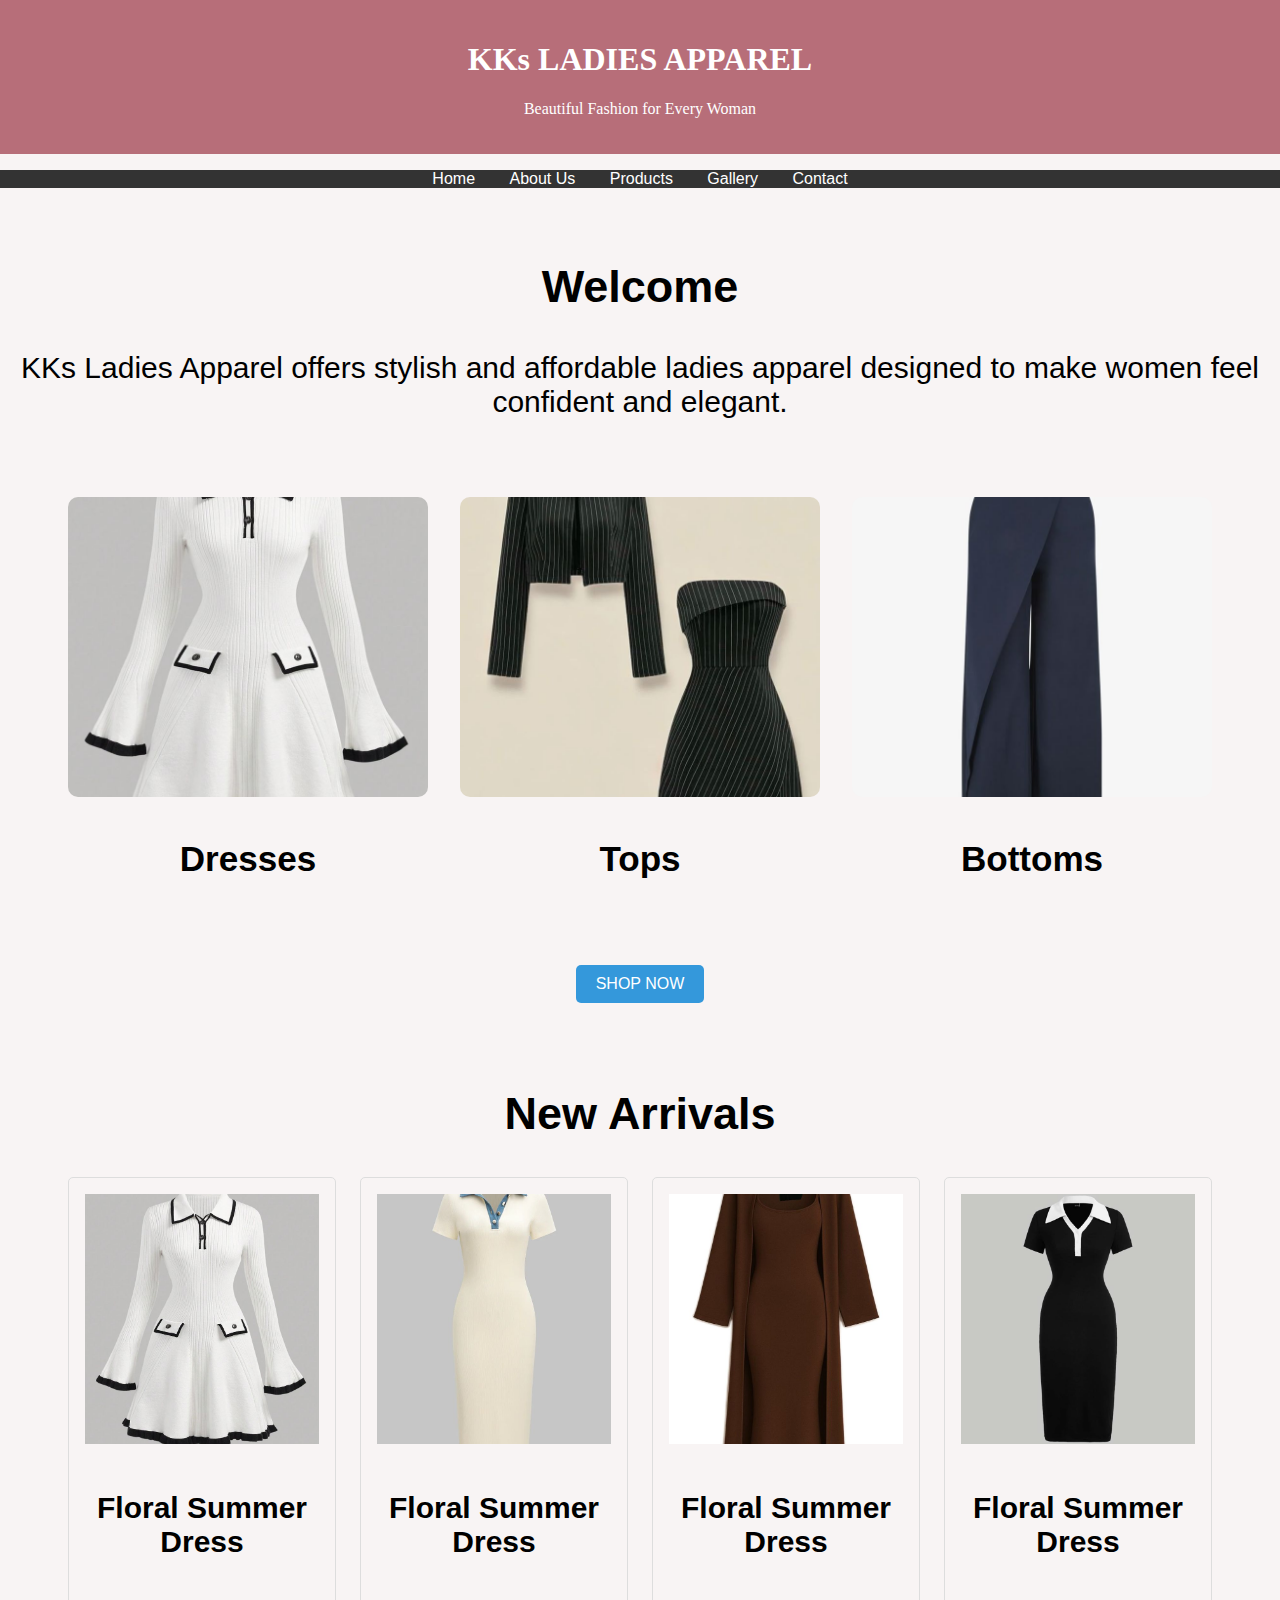
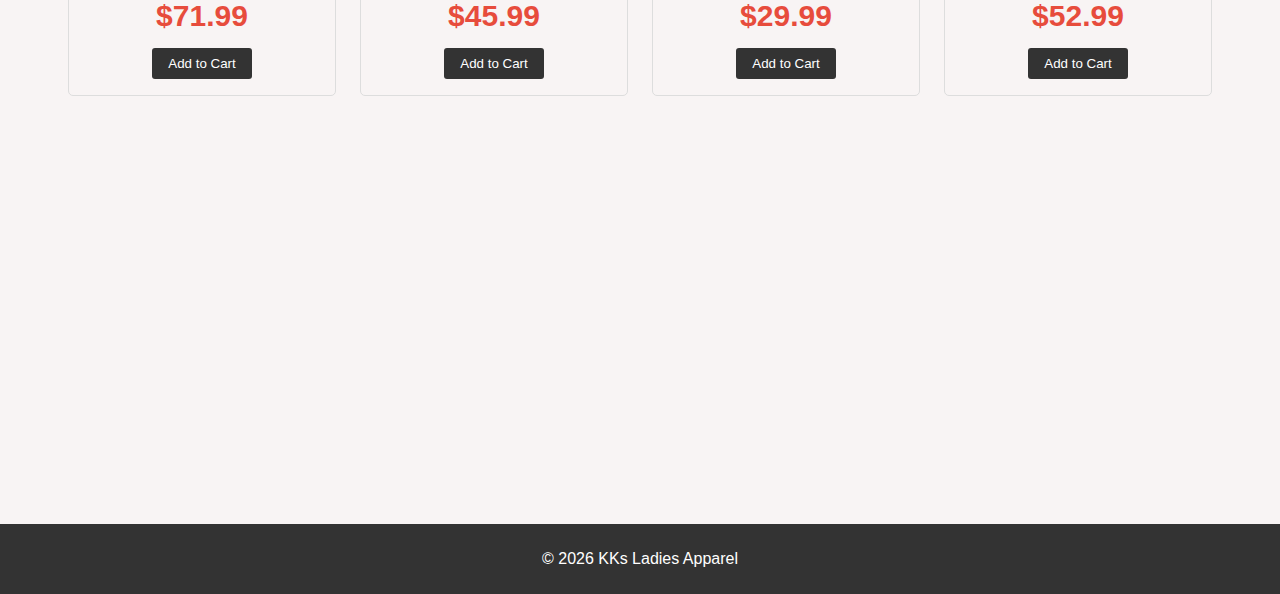
<file: index.html>
<!DOCTYPE html>
<!--
    File: index.html
    Purpose: Home page of the ladies apparel website
-->
<html lang="en">
<head>
    <!-- Character encoding -->
    <meta charset="UTF-8">
    <title>KKs LADIES APPAREL | Home</title>
    <!-- External CSS link -->
    <link rel="stylesheet" href="css/style.css">
</head>
<body>

<!-- Website header -->
<header>
    <h1>KKs LADIES APPAREL</h1>
    <p>Beautiful Fashion for Every Woman</p>
</header>

<!-- Navigation menu -->
<nav>
    <ul>
        <!-- Navigation links -->
        <li><a href="index.html">Home</a></li>
        <li><a href="about.html">About Us</a></li>
        <li><a href="products.html">Products</a></li>
        <li><a href="gallery.html">Gallery</a></li>
        <li><a href="contact.html">Contact</a></li>
    </ul>
</nav>

<!-- Main content section -->
<section class="content">
    <h2>Welcome</h2>
    <p>
        KKs Ladies Apparel offers stylish and affordable ladies apparel designed
        to make women feel confident and elegant.
    </p>
    <div class="categories">
    <div class="category-card">
        <img src="img/Teen Girls Colorblock Trim & Flap Detail Button Up Sweater Dress, Collegiate Elegant Style For Date, Party, Holiday, Travel, Flared, Chunky Knit, Autumn_Winter.jfif" alt="Dresses">
        <h3>Dresses</h3>
    </div>
    <div class="category-card">
        <img src="img/EEEE.jfif" alt="Tops">
        <h3>Tops</h3>
    </div>
    <div class="category-card">
        <img src="img/bottoms.jfif" alt="Bottoms">
        <h3>Bottoms</h3>
    </div>
</div>
<a href="products.html" class="button">SHOP NOW</a>
<div class="product-grid">
    <h2>New Arrivals</h2>
    <div class="products">
        <div class="product-card">
            <img src="img/Teen Girls Colorblock Trim & Flap Detail Button Up Sweater Dress, Collegiate Elegant Style For Date, Party, Holiday, Travel, Flared, Chunky Knit, Autumn_Winter.jfif" alt="Floral Dress">
            <h4>Floral Summer Dress</h4>
            <p class="price">$71.99</p>
            <button>Add to Cart</button>
        </div>
        <div class="product-card">
            <img src="img/download.jfif" alt="Floral Dress">
            <h4>Floral Summer Dress</h4>
            <p class="price">$45.99</p>
            <button>Add to Cart</button>
        </div>
        <div class="product-card">
            <img src="img/download (1).jfif" alt="Floral Dress">
            <h4>Floral Summer Dress</h4>
            <p class="price">$29.99</p>
            <button>Add to Cart</button>
        </div>
        <div class="product-card">
            <img src="img/Preppy Style Black And White Contrast Collar Button Front Dress.jfif" alt="Floral Dress">
            <h4>Floral Summer Dress</h4>
            <p class="price">$52.99</p>
            <button>Add to Cart</button>
        </div>
        
    </div>
</div>
</section>

<!-- Footer -->
 <br><br><br><br><br><br><br><br><br><br><br><br><br><br><br><br><br><br><br><br>
<footer>
    <p>&copy; 2026 KKs Ladies Apparel</p>
</footer>

</body>
</html>
</file>
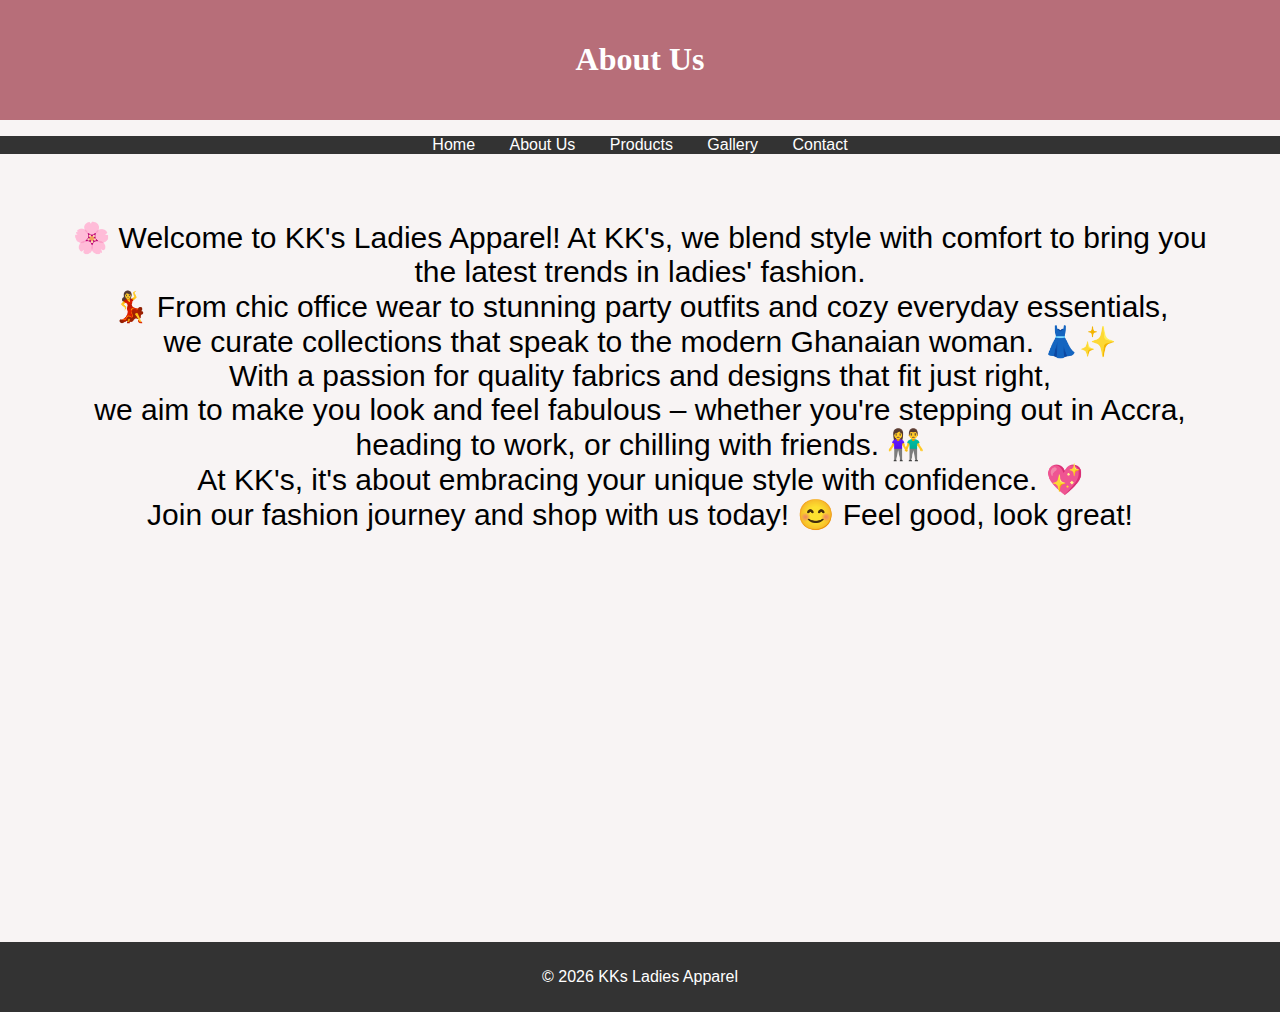
<file: about.html>
<!DOCTYPE html>
<!-- About page -->
<html lang="en">
<head>
    <meta charset="UTF-8">
    <title>About Us</title>
    <link rel="stylesheet" href="css/style.css">
</head>
<body>

<header>
    <h1>About Us</h1>
</header>

<nav>
    <ul>
        <li><a href="index.html">Home</a></li>
        <li><a href="about.html">About Us</a></li>
        <li><a href="products.html">Products</a></li>
        <li><a href="gallery.html">Gallery</a></li>
        <li><a href="contact.html">Contact</a></li>
    </ul>
</nav>

<section class="content">
    <p>
        🌸 Welcome to KK's Ladies Apparel!

At KK's, we blend style with comfort to bring you <br> the latest trends in ladies' fashion. <br> 💃
From chic office wear to stunning party outfits and cozy everyday essentials, <br>we curate collections that speak to the modern Ghanaian woman. 👗✨<br>
With a passion for quality fabrics and designs that fit just right, <br>we aim to make you look and feel fabulous – whether you're stepping out in Accra, <br>
heading to work, or chilling with friends. 👫<br>
At KK's, it's about embracing your unique style with confidence. 💖 <br>
Join our fashion journey and shop with us today!

😊 Feel good, look great!
    </p>
</section>
<br><br><br><br><br><br><br><br><br><br><br><br><br><br><br><br><br><br><br><br>
<footer>
    <p>&copy; 2026 KKs Ladies Apparel</p>
</footer>

</body>
</html>
</file>
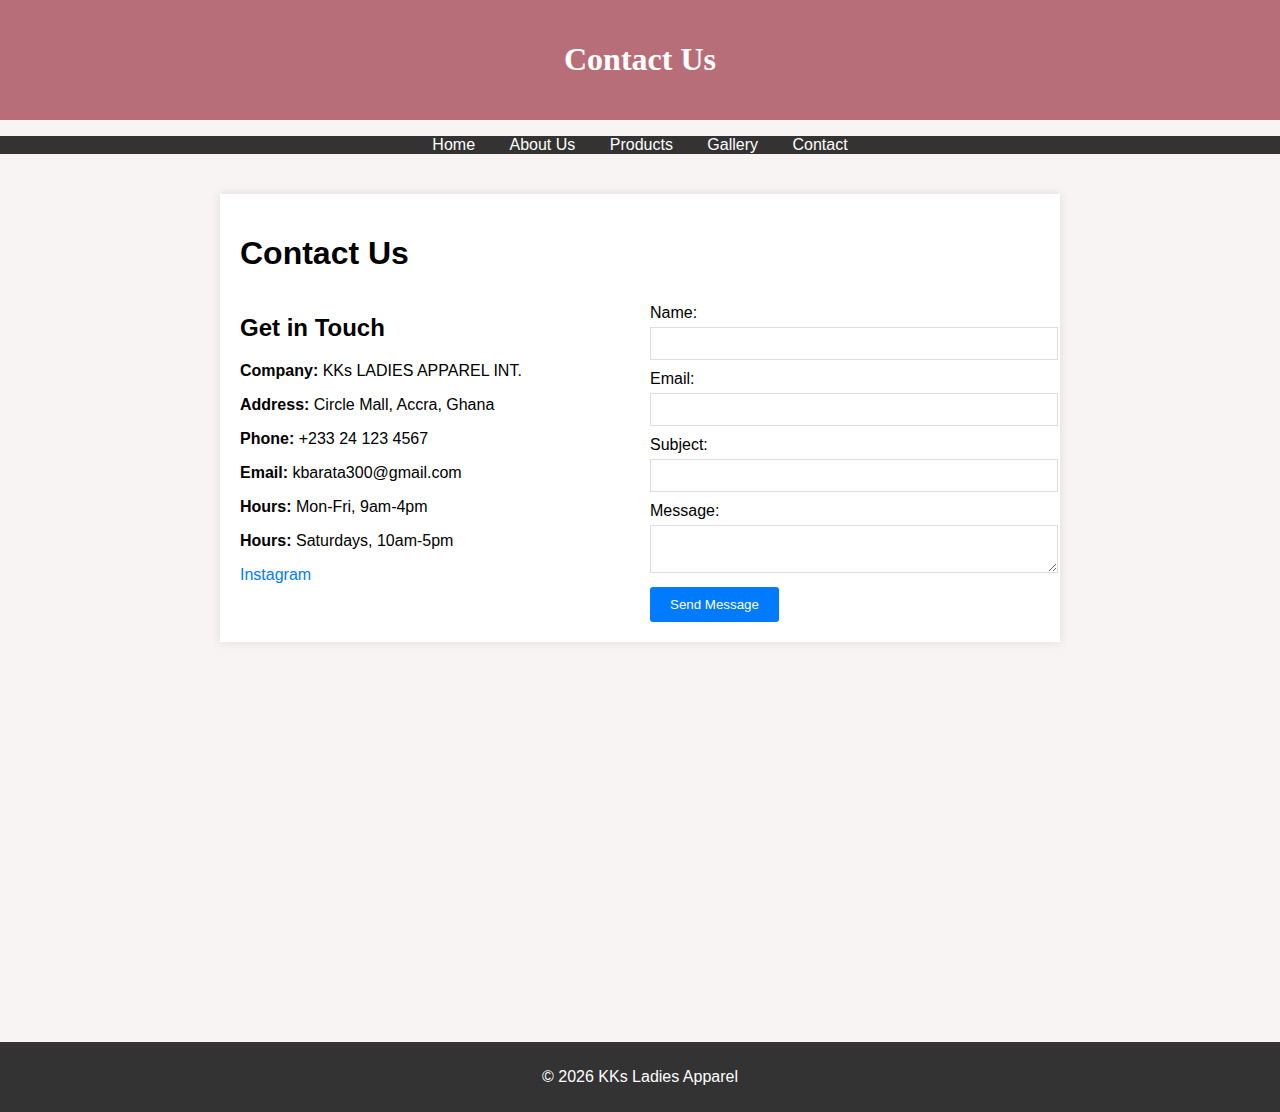
<file: contact.html>
<!DOCTYPE html>
<!-- Contact page -->
<html lang="en">
<head>
    <meta charset="UTF-8">
    <title>Contact</title>
    <link rel="stylesheet" href="css/style.css">
</head>
<body>

<header>
    <h1>Contact Us</h1>
</header>

<nav>
    <ul>
        <li><a href="index.html">Home</a></li>
        <li><a href="about.html">About Us</a></li>
        <li><a href="products.html">Products</a></li>
        <li><a href="gallery.html">Gallery</a></li>
        <li><a href="contact.html">Contact</a></li>
    </ul>
</nav>

<section class="contact-section">
        <h1>Contact Us</h1>
        <div class="contact-container">
            <div class="contact-info">
                <h2>Get in Touch</h2>
                <p><strong>Company:</strong> KKs LADIES APPAREL INT.</p>
                <p><strong>Address:</strong> Circle Mall, Accra, Ghana</p>
                <p><strong>Phone:</strong> +233 24 123 4567</p>
                <p><strong>Email:</strong> kbarata300@gmail.com</p>
                <p><strong>Hours:</strong> Mon-Fri, 9am-4pm</p>
                <p><strong>Hours:</strong> Saturdays, 10am-5pm</p>
                <div class="social-links">
                    <a href=" "> Instagram</a>                                                              
                </div>
            </div>
            <form class="contact-form">
                <label for="name">Name:</label>
                <input type="text" id="name" required>
                <label for="email">Email:</label>
                <input type="email" id="email" required>
                <label for="subject">Subject:</label>
                <input type="text" id="subject">
                <label for="message">Message:</label>
                <textarea id="message" required></textarea>
                <button type="submit">Send Message</button>
            </form>
        </div>
    </section>
<br><br><br><br><br><br><br><br><br><br><br><br><br><br><br><br><br><br><br><br>
<footer>
    <p>&copy; 2026 KKs Ladies Apparel</p>
</footer>

</body>
</html>
</file>
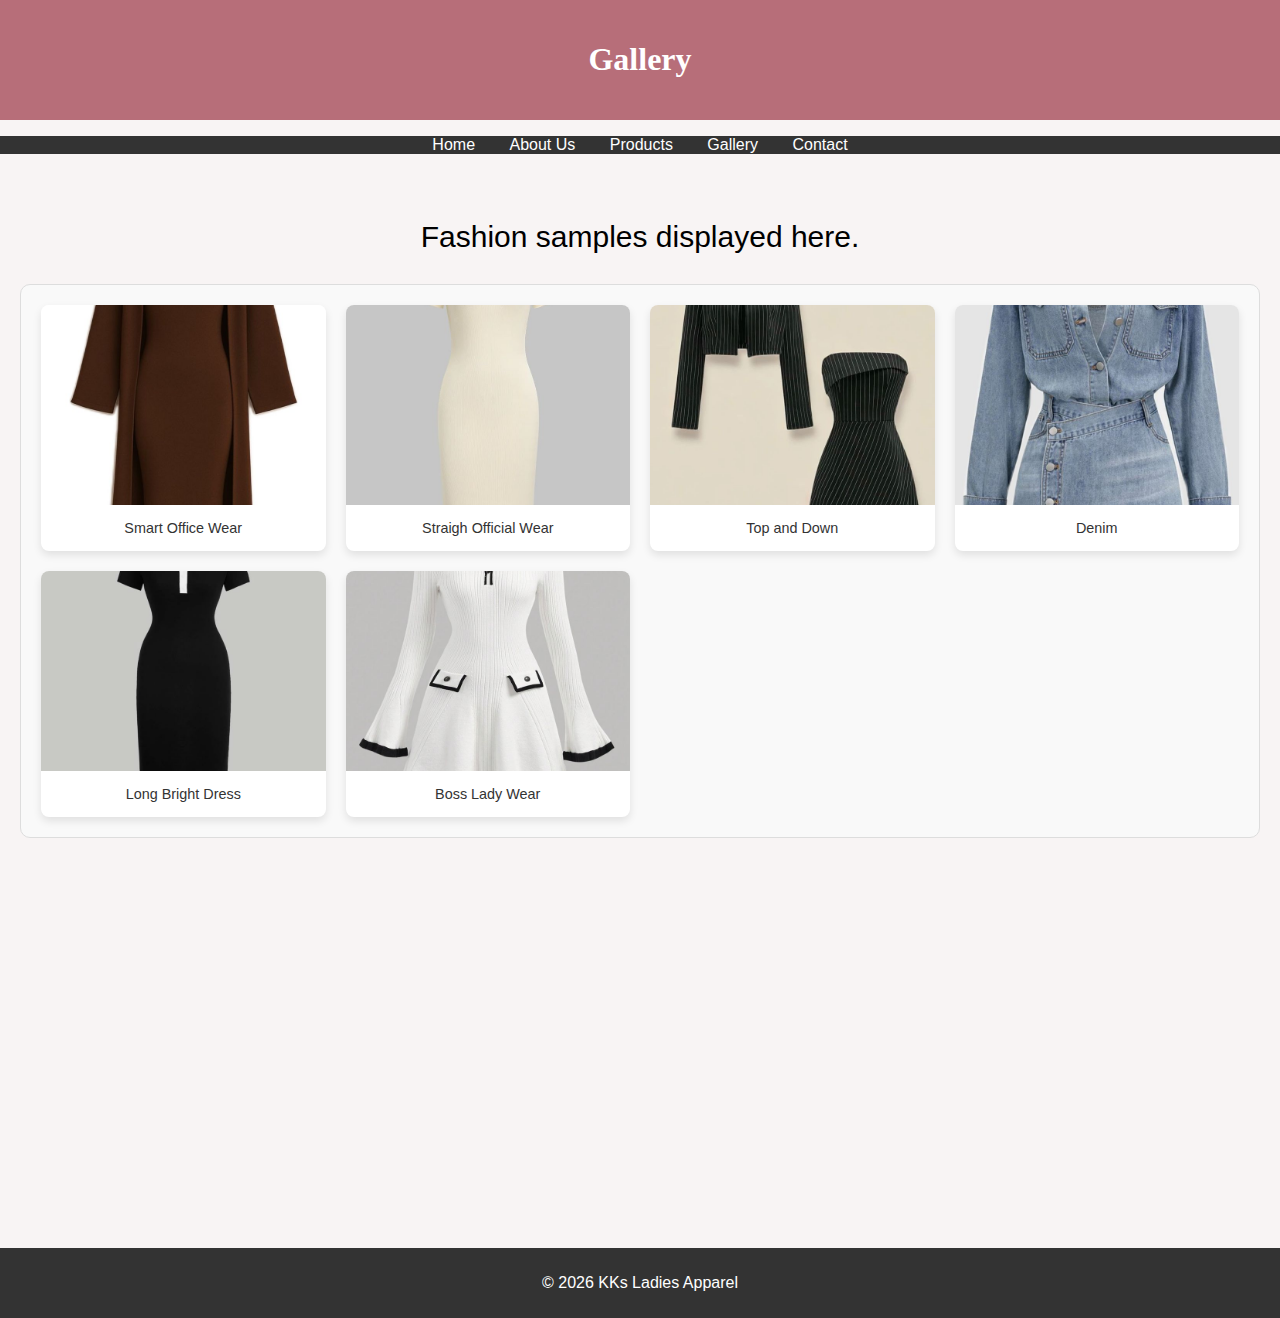
<file: gallery.html>
<!DOCTYPE html>
<!-- Gallery page -->
<html lang="en">
<head>
    <meta charset="UTF-8">
    <title>Gallery</title>
    <link rel="stylesheet" href="css/style.css">
</head>
<body>

<header>
    <h1>Gallery</h1>
</header>

<nav>
    <ul>
        <li><a href="index.html">Home</a></li>
        <li><a href="about.html">About Us</a></li>
        <li><a href="products.html">Products</a></li>
        <li><a href="gallery.html">Gallery</a></li>
        <li><a href="contact.html">Contact</a></li>
    </ul>
</nav>

<section class="content">
    <p>Fashion samples displayed here.</p>
    <div class="photo-container">
    <div class="photo-box">
        <img src="img/download (1).jfif" alt="Photo description">
        <div class="photo-caption">Smart Office Wear</div>
    </div>
    
    <div class="photo-box">
        <img src="img/download.jfif" alt="Photo description">
        <div class="photo-caption">Straigh Official Wear</div>
    </div>
    <div class="photo-box">
        <img src="img/EEEE.jfif" alt="Photo description">
        <div class="photo-caption">Top and Down</div>
    </div>
    <div class="photo-box">
        <img src="img/denim.jfif" alt="Photo description">
        <div class="photo-caption">Denim</div>
    </div>
    
    <div class="photo-box">
        <img src="img/Preppy Style Black And White Contrast Collar Button Front Dress.jfif" alt="Photo description">
        <div class="photo-caption">Long Bright Dress</div>
    </div>
    
    <div class="photo-box">
        <img src="img/Teen Girls Colorblock Trim & Flap Detail Button Up Sweater Dress, Collegiate Elegant Style For Date, Party, Holiday, Travel, Flared, Chunky Knit, Autumn_Winter.jfif" alt="Photo description">
        <div class="photo-caption">Boss Lady Wear</div>
    </div>
</div>
</section>
<br><br><br><br><br><br><br><br><br><br><br><br><br><br><br><br><br><br><br><br>
<footer>
    <p>&copy; 2026 KKs Ladies Apparel</p>
</footer>

</body>
</html>
</file>
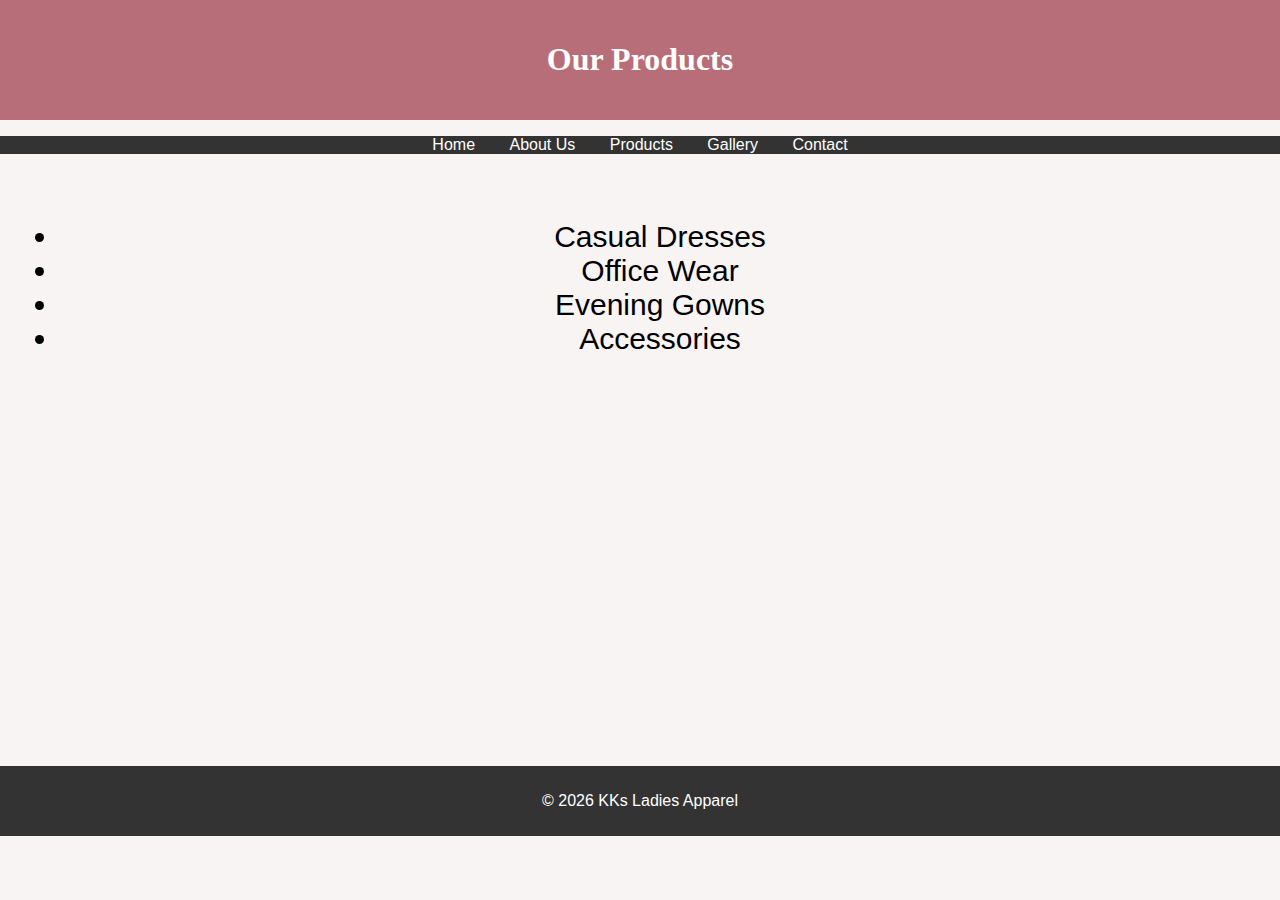
<file: products.html>
<!DOCTYPE html>
<!-- Products page -->
<html lang="en">
<head>
    <meta charset="UTF-8">
    <title>Products</title>
    <link rel="stylesheet" href="css/style.css">
</head>
<body>

<header>
    <h1>Our Products</h1>
</header>

<nav>
    <ul>
        <li><a href="index.html">Home</a></li>
        <li><a href="about.html">About Us</a></li>
        <li><a href="products.html">Products</a></li>
        <li><a href="gallery.html">Gallery</a></li>
        <li><a href="contact.html">Contact</a></li>
    </ul>
</nav>

<section class="content">
    <ul>
        <li>Casual Dresses</li>
        <li>Office Wear</li>
        <li>Evening Gowns</li>
        <li>Accessories</li>
    </ul>
</section>
<br><br><br><br><br><br><br><br><br><br><br><br><br><br><br><br><br><br><br><br>
<footer>
    <p>&copy; 2026 KKs Ladies Apparel</p>
</footer>

</body>
</html>
</file>
<file: css/style.css>
/* 
   style.css
   Purpose: Controls the appearance of all HTML pages
*/

body {
    font-family: Arial, sans-serif;
    margin: 0;
    background-color: #f8f4f4;
}

header {
    background-color: #b76e79;
    color: white;
    text-align: center;
    padding: 20px;
    font-family:Cambria, Cochin, Georgia, Times, 'Times New Roman', serif;
}

nav {
    background-color: #333;
}

nav ul {
    list-style: none;
    text-align: center;
    padding: 0;
}

nav ul li {
    display: inline-block;
}

nav ul li a {
    color: white;
    padding: 15px;
    text-decoration: none;
}

nav ul li a:hover {
    background-color: #b76e79;
}

.content {
    padding: 20px;
    text-align: center;
    font-size: 30px;
}
.categories,
 .product-grid {
            padding: 3rem;
            max-width: 1200px;
            margin: 0 auto;
        }
        
        .categories {
            display: grid;
            grid-template-columns: repeat(3, 1fr);
            gap: 2rem;
        }
        
        .category-card {
            text-align: center;
        }
        
        .category-card img {
            width: 100%;
            height: 300px;
            object-fit: cover;
            border-radius: 10px;
        }
         .products {
            display: grid;
            grid-template-columns: repeat(4, 1fr);
            gap: 1.5rem;
            margin-top: 2rem;
        }
        
        .product-card {
            border: 1px solid #ddd;
            padding: 1rem;
            border-radius: 5px;
        }
        
        .product-card img {
            width: 100%;
            height: 250px;
            object-fit: cover;
        }
        
        .price {
            color: #e74c3c;
            font-weight: bold;
            margin: 0.5rem 0;
        }
        
        button {
            background: #333;
            color: white;
            border: none;
            padding: 0.5rem 1rem;
            cursor: pointer;
            border-radius: 3px;
        }

 .photo-container {
        display: grid;
        grid-template-columns: repeat(auto-fill, minmax(250px, 1fr));
        gap: 20px;
        margin: 30px 0;
        padding: 20px;
        background-color: #f9f9f9;
        border-radius: 10px;
        border: 1px solid #ddd;
    }
    
    .photo-box {
        border-radius: 8px;
        overflow: hidden;
        box-shadow: 0 4px 8px rgba(0,0,0,0.1);
        transition: transform 0.3s ease;
        background: white;
    }
    
    .photo-box:hover {
        transform: translateY(-5px);
        box-shadow: 0 6px 12px rgba(0,0,0,0.15);
    }
    
    .photo-box img {
        width: 100%;
        height: 200px;
        object-fit: cover;
        display: block;
    }
    .contact-section {
    max-width: 800px;
    margin: 40px auto;
    padding: 20px;
    background: #fff;
    box-shadow: 0 0 10px rgba(0,0,0,0.1);
}

.contact-container {
    display: flex;
    flex-wrap: wrap;
    gap: 20px;
}

.contact-info, .contact-form {
    flex: 1;
    min-width: 300px;
}

.contact-form label {
    display: block;
    margin-top: 10px;
}

.contact-form input, .contact-form textarea {
    width: 100%;
    padding: 8px;
    margin-top: 5px;
    border: 1px solid #ddd;
}

.contact-form button {
    margin-top: 10px;
    padding: 10px 20px;
    background: #007bff;
    color: #fff;
    border: none;
    cursor: pointer;
}

.contact-form button:hover {
    background: #0056b3;
}

.social-links a {
    text-decoration: none;
    color: #007bff;
    margin-right: 10px;
}

.social-links a:hover {
    text-decoration: underline;
}
    
    .photo-caption {
        padding: 15px;
        text-align: center;
        font-size: 0.9rem;
        color: #333;
    }
    .button {
    display: inline-block;
    padding: 10px 20px;
    background: #3498db;
    color: white;
    text-decoration: none;
    border-radius: 5px;
    border: none;
    cursor: pointer;
    font-size: 16px;
}

footer {
    background-color: #333;
    color: white;
    text-align: center;
    padding: 10px;
}
</file>
